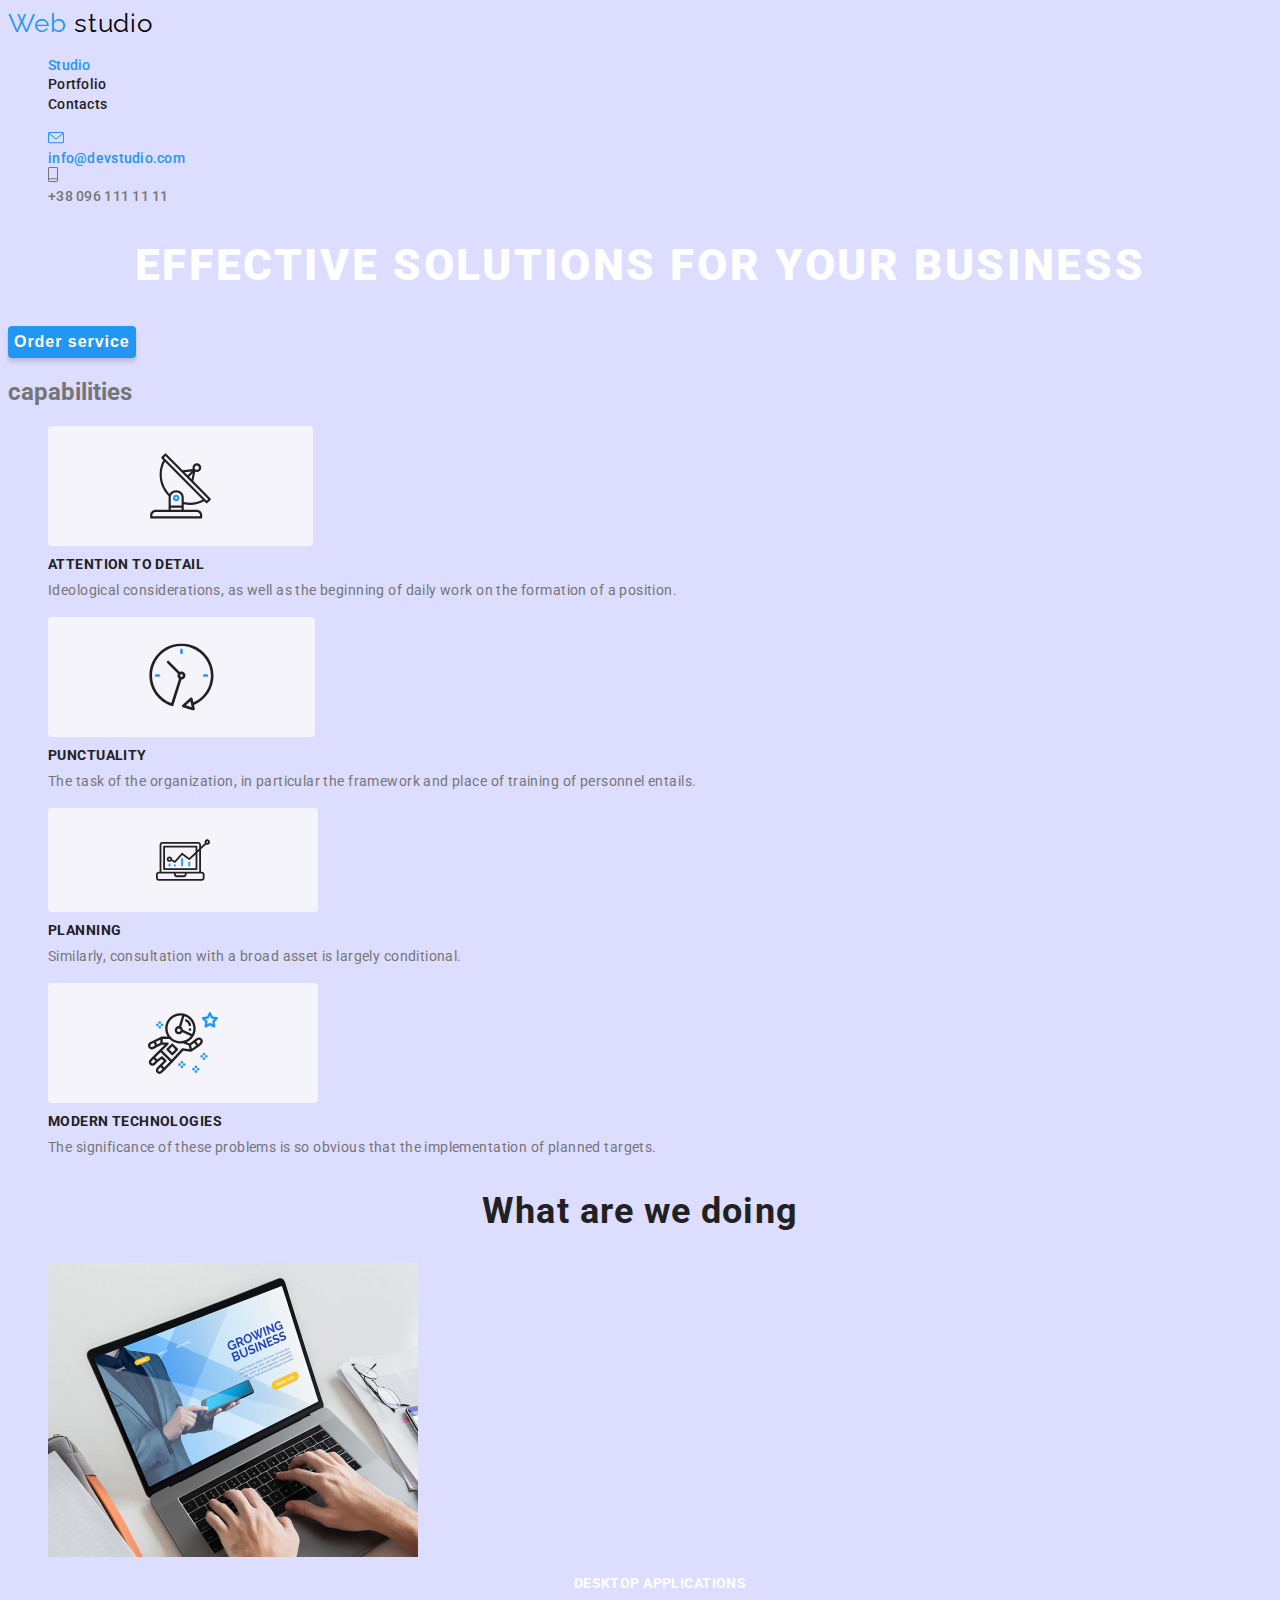
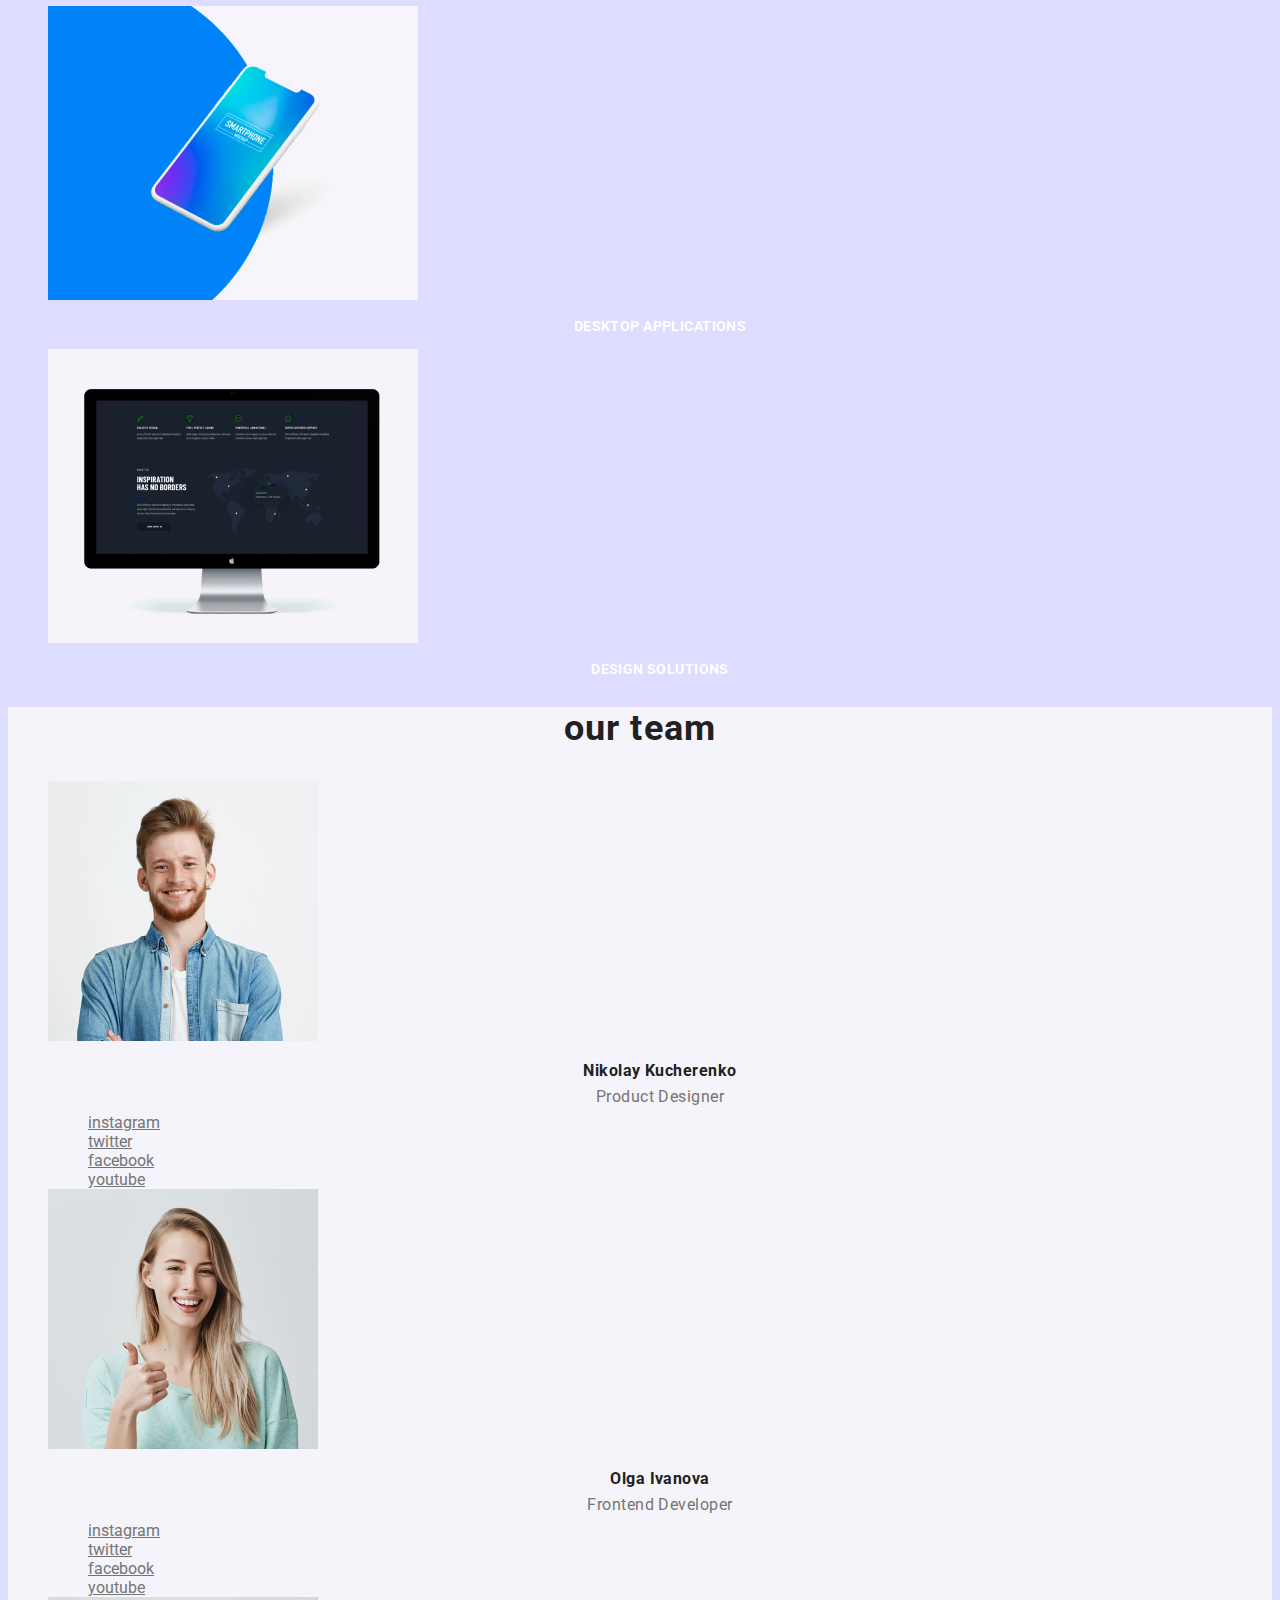
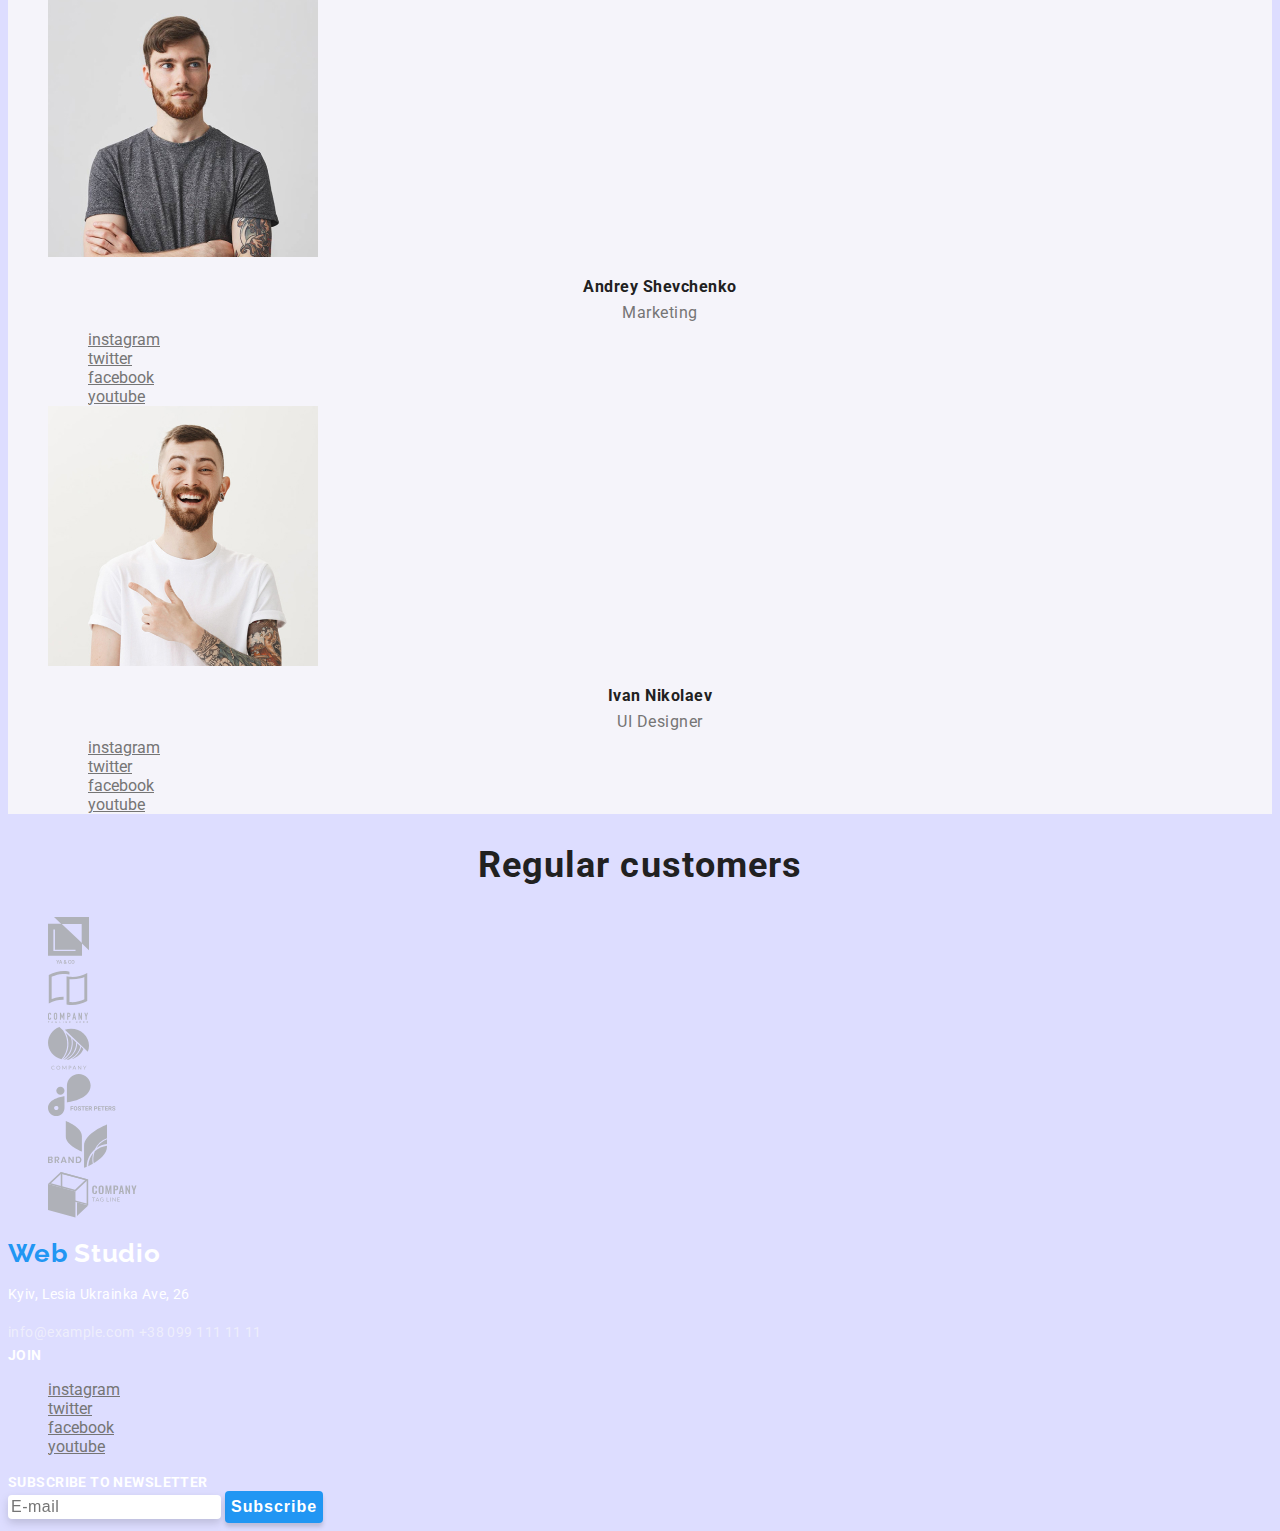
<file: index.html>
<!DOCTYPE html>
<html lang="en">
<head>
    <meta charset="UTF-8">
    <meta http-equiv="X-UA-Compatible" content="IE=edge">
    <meta name="viewport" content="width=device-width, initial-scale=1.0">
    <title>Web studio</title>
    <link href="https://fonts.googleapis.com/css2?family=Raleway:wght@700&family=Roboto:wght@400;500;700;900&display=swap" rel="stylesheet"/>
</head>
<body>
    <link rel="stylesheet" href="./css/style.css">
    <header>
        <a class="logo" href="/"> 
        <span class="logo-blue">Web</span> studio</a> 
        <nav>
            <ul class="site-nav">
                <li ">
                    <a href="" class="link current" >Studio</a>
                </li>
                <li ">
                    <a href="./Portfolio.html" class="link" >Portfolio</a>
                </li>
                <li ">
                    <a href="#contacts" class="link" >Contacts</a>
                </li>
            </ul>
        </nav>
            <ul>
                <li><img src="./images/envelope(hover).svg" alt="Mail symbol"></li>
                <li><a class="mail-hover" href="mailto:info@devstudio.com">info@devstudio.com</a></li>
                <li><img src="./images/Vector(4).svg" alt="telephon ikon"></li>
                <li><a class="tel-hover" href="tel:+380961111111">+38 096 111 11 11</a></li>
            </ul>
     </header>
    <main>
        <section class="hero">
            <h1 class="hero-title">Effective solutions for your business</h1>
            <button  type="button" class="button" >
                Order service
            </button>
        </section>
   
        
        <section>
            <h2>capabilities</h2>
            <ul class="feather-list">
                <li>
                    <img class="feather-img" src="./images/antenna.svg" alt="vector" width="65" height="70">
                    <h3 class="feather-title">Attention to detail</h3>
                    <p class="feather-subtitle">Ideological considerations, as well as the beginning of daily work on the formation of a position.</p>
                </li>
                <li>
                    <img class="feather-img" src="./images/clock.svg" alt="vector(1)" width="67" height="70">
                    <h3 class="feather-title">Punctuality</h3>
                    <p class="feather-subtitle">The task of the organization, in particular the framework and place of training of personnel entails.</p>
                </li>
                <li>
                    <img class="feather-img" src="./images/diagram.svg" alt="vector(2)" width="70" height="54">
                    <h3 class="feather-title">Planning</h3>
                    <p class="feather-subtitle">Similarly, consultation with a broad asset is largely conditional.</p>
                </li>
                <li>
                    <img class="feather-img" src="./images/astronaut_1.svg" alt="vector(3)" width="70" height="70">
                    <h3 class="feather-title">Modern technologies</h3>
                    <p class="feather-subtitle">The significance of these problems is so obvious that the implementation of planned targets.</p>
                </li>
            </ul>
        </section>

        
        <section>
            <h2 class="header">What are we doing</h2>
            <ul class="activity">
                <li>
                    <img src="./images/img.jpg" alt="Desktop Applications" width="370" height="294">
                    <h3 class="activity-title">Desktop Applications</h3>

                </li>
                <li>
                    <img src="./images/box.jpg" alt="Desktop Applications" width="370" height="294">
                    <h3 class="activity-title">Desktop Applications</h3>
                </li>
                <li>
                    <img src="./images/img(1).jpg" alt=">Design solutions" width="370" height="294">
                    <h3 class="activity-title">Design solutions</h3>
                </li>
            </ul>
        </section>
     
        <section class="bcg-color">
            <h2 class="header">our team</h2>
            <ul class="team-name">
                <li>
                    <img src="./images/img(2).jpg" alt="photo number1" width="270" height="260">
                    <h3 class="name-title">Nikolay Kucherenko</h3>
                    <p class="name-subtitle">Product Designer</p>
                    <ul>
                        <li class="social-network" >
                            <a class="social-network" href="">instagram</a>
                        </li>
                        <li class="social-network">
                            <a class="social-network" href="">twitter</a>
                        </li>
                        <li class="social-network">
                            <a class="social-network" href="">facebook</a>
                        </li>
                        <li class="social-network">
                            <a class="social-network" href="">youtube</a>
                        </li>
                    </ul>
                </li>
                <li>
                    <img src="./images/img(3).jpg" alt="photo number2" width="270" height="260">
                    <h3 class="name-title">Olga Ivanova</h3>
                    <p class="name-subtitle">Frontend Developer</p>
                    <ul>
                        <li class="social-network">
                            <a class="social-network" href="">instagram</a>
                        </li>
                        <li class="social-network">
                            <a class="social-network" href="">twitter</a>
                        </li>
                        <li class="social-network">
                            <a class="social-network" href="">facebook</a>
                        </li>
                        <li class="social-network">
                            <a class="social-network" href="">youtube</a>
                        </li>
                    </ul>                  
                </li>
                <li>
                    <img src="./images/img(4).jpg" alt="photo number3" width="270" height="260">
                    <h3 class="name-title">Andrey Shevchenko</h3>
                    <p class="name-subtitle">Marketing</p>
                    <ul>
                        <li class="social-network">
                            <a class="social-network" href="">instagram</a>
                        </li>
                        <li class="social-network">
                            <a class="social-network" href="">twitter</a>
                        </li>
                        <li class="social-network">
                            <a class="social-network" href="">facebook</a>
                        </li>
                        <li class="social-network">
                            <a class="social-network" href="">youtube</a>
                        </li>
                    </ul>
                <li>
                    <img src="./images/img(5).jpg" alt="photo number4" width="270" height="260">
                    <h3 class="name-title">Ivan Nikolaev</h3>
                    <p class="name-subtitle">UI Designer</p>
                    <ul>
                        <li class="social-network">
                            <a class="social-network" href="">instagram</a>
                        </li>
                        <li class="social-network">
                            <a class="social-network" href="">twitter</a>
                        </li>
                        <li class="social-network">
                            <a class="social-network" href="">facebook</a>
                        </li>
                        <li class="social-network">
                            <a class="social-network" href="">youtube</a>
                        </li>
                    </ul>
                </li>
            </ul>
        </section>
        <section>
            <h2 class="header">Regular customers</h2>
            <ul>
                <li><img src="./images/logo1.svg" alt="client 1">
                    </li>
                <li><img src="./images/logo2.svg" alt="client 2">
                    </li>
                <li><img src="./images/Object.svg" alt="client 3">
                    </li>
                <li><img src="./images/logo4.svg" alt="client 4">
                    </li>
                <li><img src="./images/logo5.svg" alt="client 5">
                    </li>
                <li><img src="./images/Object(1).svg" alt="client 6">
                    </li>
            </ul>
        </section>
    </main>
    <footer id="contacts">
        <div class="adress-footer">
            <a class="logo-footer" href="">
                <span class="logo-white">Web</span> Studio</a> 
            <address>
                <p class="biography">Kyiv, Lesia Ukrainka Ave, 26</p>
                <a class="mail-footer" href="mailto:info@example.com">info@example.com</a>
                <a class="tel-footer" href="tel:+380991111111">+38 099 111 11 11</a>
            </address>
        </div>
        <div>
            <b class="join-and-subscribe">join</b>
            <ul>
                <li class="social-network">
                    <a class="social-network" href="">instagram</a>
                </li>
                <li class="social-network">
                    <a class="social-network" href="">twitter</a>
                </li>
                <li class="social-network">
                    <a class="social-network" href="">facebook</a>
                </li>
                <li class="social-network">
                    <a class="social-network" href="#">youtube</a>
                </li>
            </ul>
        </div>
       <div>
        <b class="join-and-subscribe">Subscribe to newsletter</b>
        <form action="">
            <input class="email-footer-button" type="text" placeholder="E-mail">
            <button type="submit" class="button-subscribe"> Subscribe</button>
        </form>
       </div>
        
    </footer>
</body>
</html>
</file>
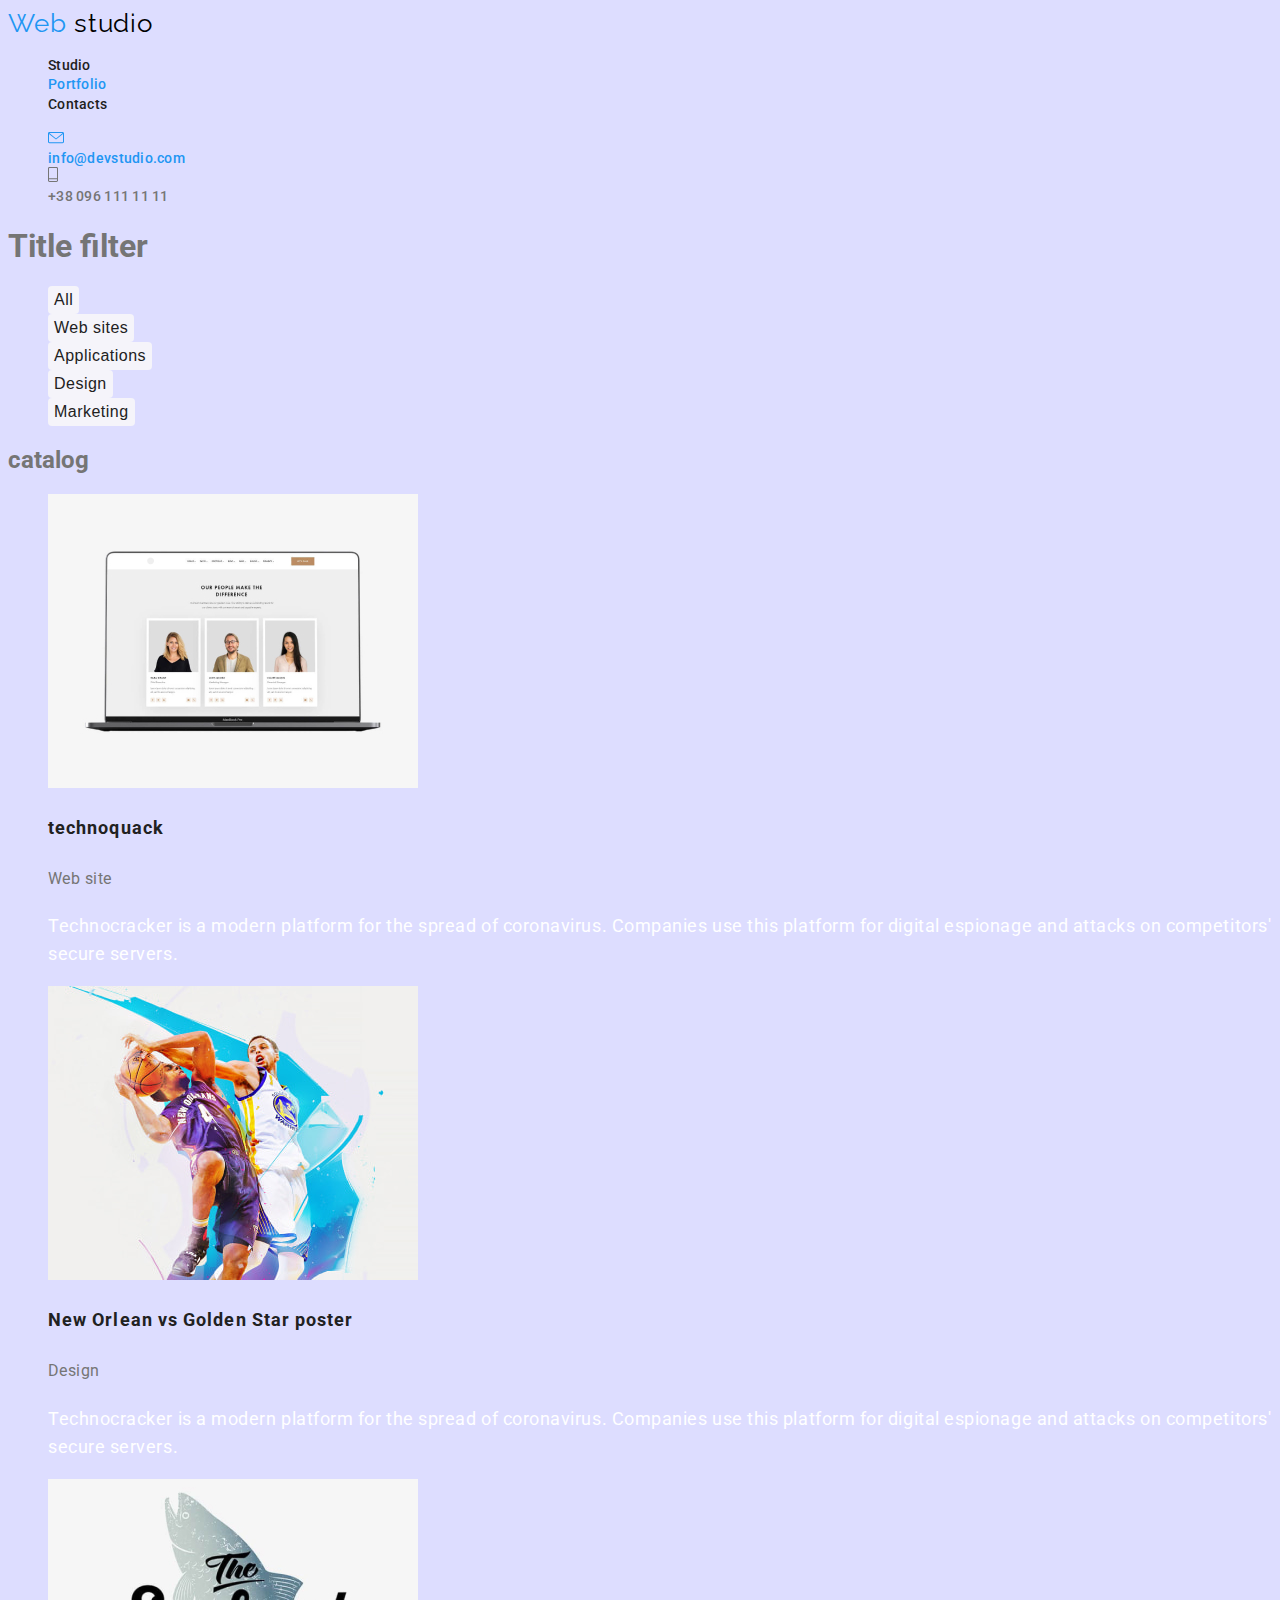
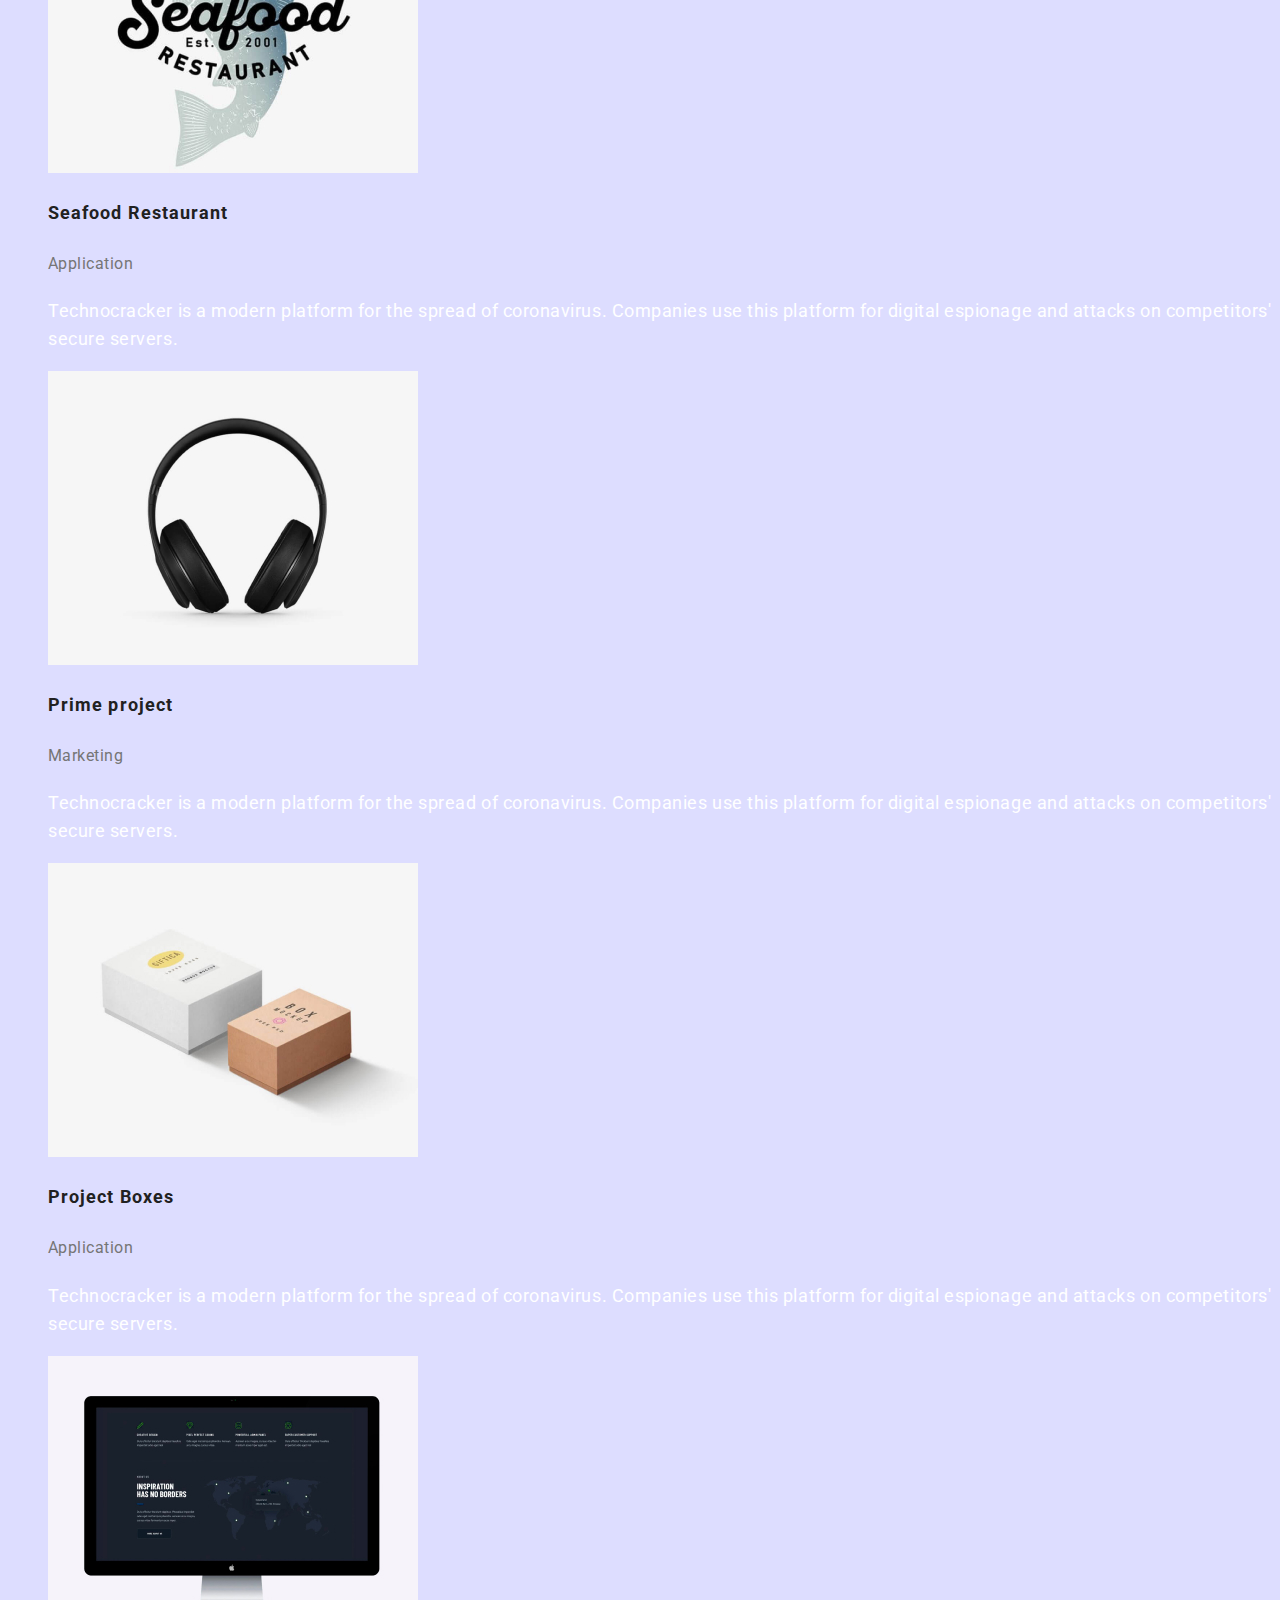
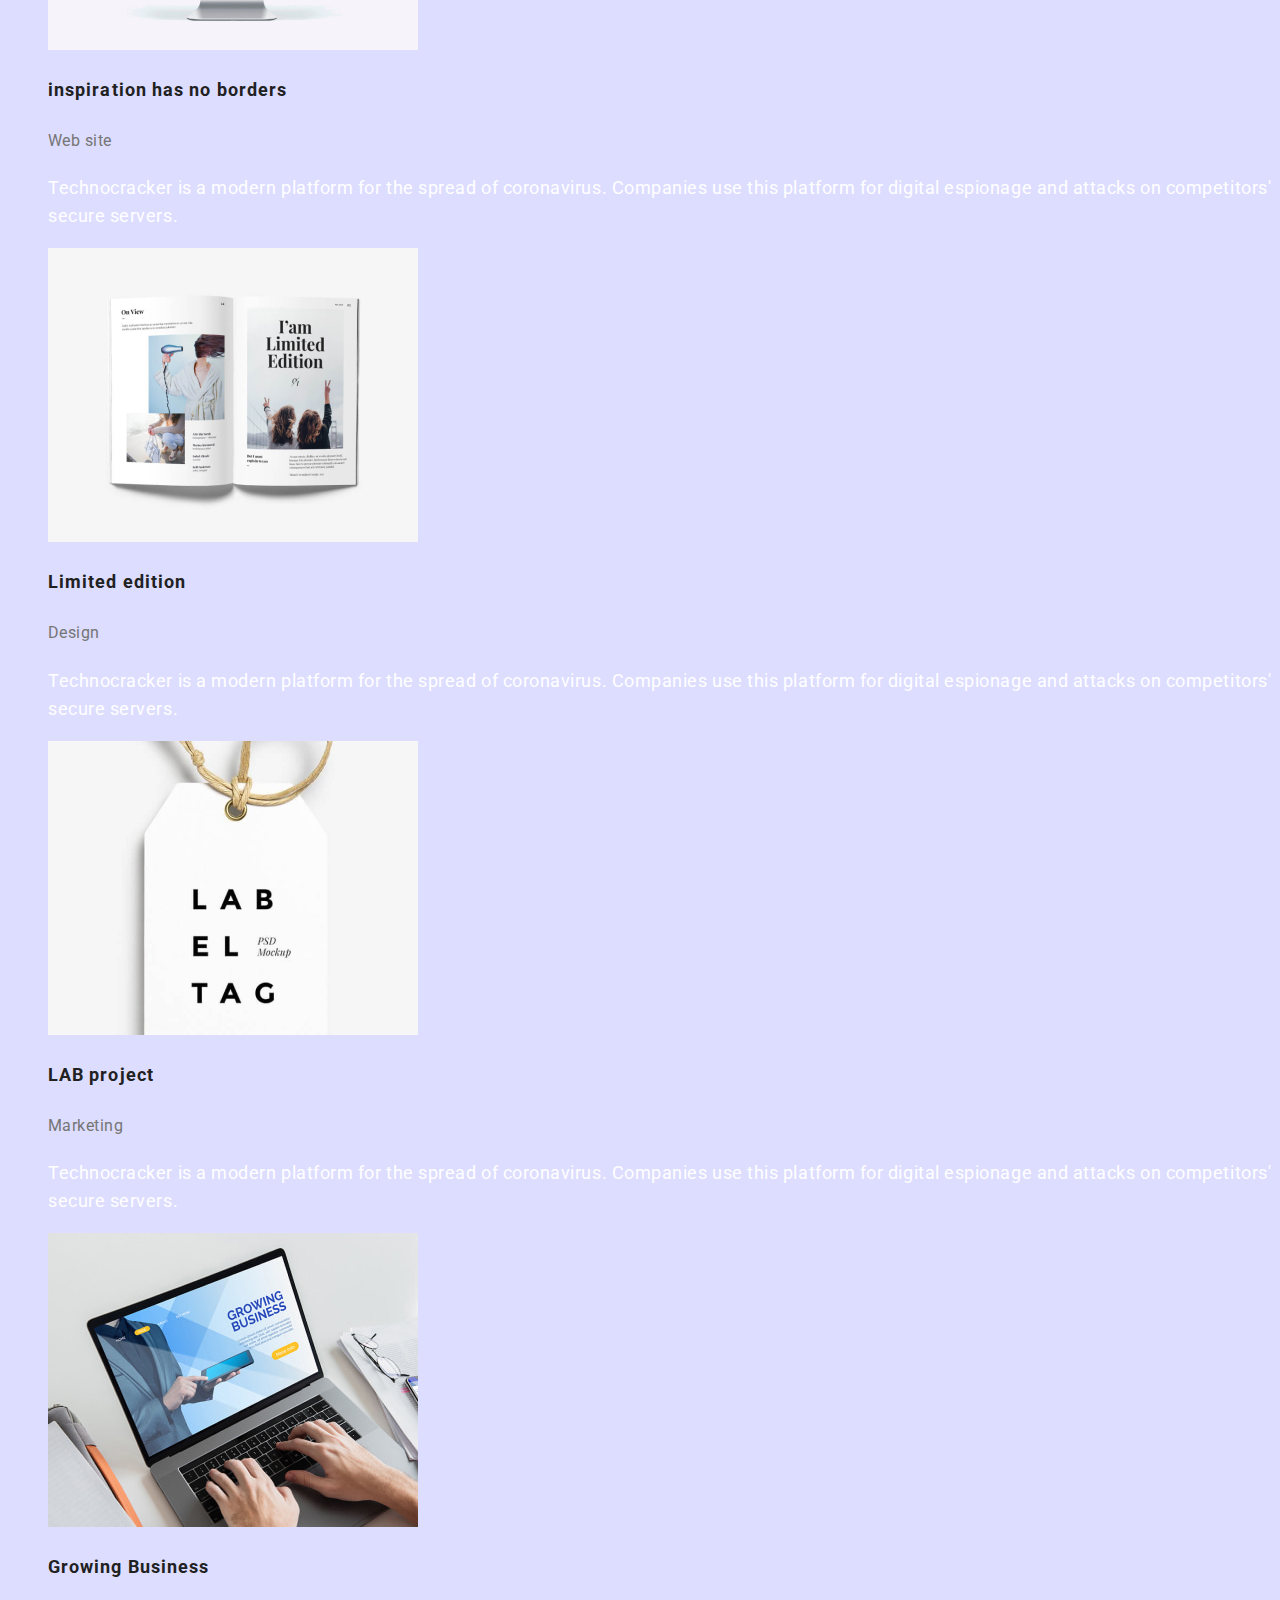
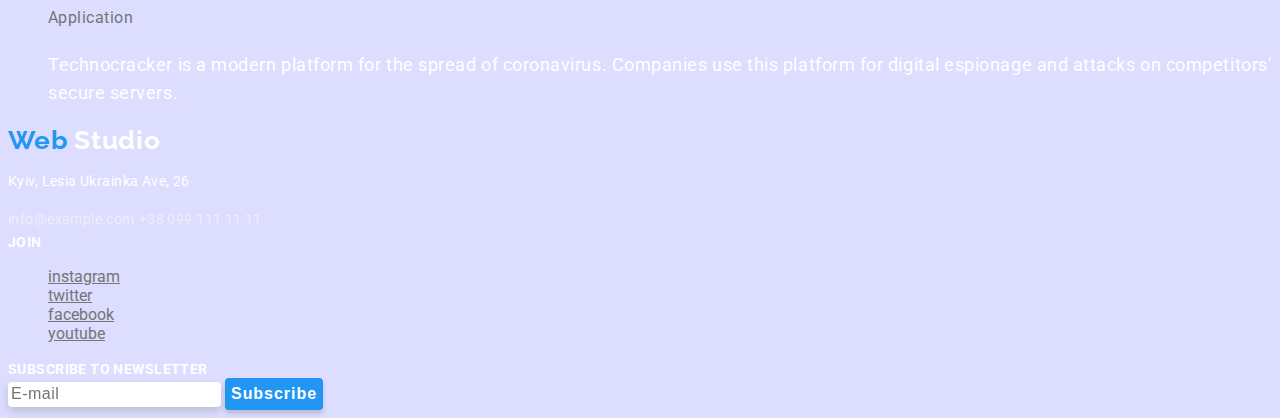
<file: Portfolio.html>
<!DOCTYPE html>
<html lang="en">
<head>
    <meta charset="UTF-8">
    <meta http-equiv="X-UA-Compatible" content="IE=edge">
    <meta name="viewport" content="width=device-width, initial-scale=1.0">
    <title>Web studio</title>
    <link href="https://fonts.googleapis.com/css2?family=Raleway:wght@700&family=Roboto:wght@400;500;700;900&display=swap" rel="stylesheet"/>
</head>
<body>
    <link rel="stylesheet" href="./css/style.css">
    <header>
        <a class="logo" href="/"> 
        <span class="logo-blue">Web</span> studio</a> 
        <nav>
            <ul class="site-nav">
                <li ">
                    <a href="./index.html" class="link " >Studio</a>
                </li>
                <li ">
                    <a href="" class="link current" >Portfolio</a>
                </li>
                <li ">
                    <a href="#contacts" class="link" >Contacts</a>
                </li>
            </ul>
        </nav>
            <ul>
                <li><img src="./images/envelope(hover).svg" alt="Mail symbol"></li>
                <li><a class="mail-hover" href="mailto:info@devstudio.com">info@devstudio.com</a></li>
                <li><img src="./images/Vector(4).svg" alt="telephon ikon"></li>
                <li><a class="tel-hover" href="tel:+380961111111">+38 096 111 11 11</a></li>
            </ul>
     </header>
<main>
    <section>
        <h1>Title filter</h1>
        <ul class="filter">
            <li> <button class="filter-button" type="button">All</button></li>
            <li> <button class="filter-button" type="button">Web sites</button></li>
            <li> <button class="filter-button" type="button">Applications</button></li>
            <li> <button class="filter-button" type="button">Design</button></li>
            <li> <button class="filter-button" type="button">Marketing</button></li>
        </ul>
    </section>
    <section>
        <h2>catalog</h2>
        <ul class="catalog">
            <li><a class="market-photo" href="">
                <img src="./images.portfolio/img(1).jpg" alt="computer-1">
                <h3 class="catalog-title">technoquack</h3>
                <p class="catalog-subtitle">Web site</p>
                <p class="catalog-text">Technocracker is a modern platform for the spread of coronavirus. Companies use this platform for digital espionage and attacks on competitors' secure servers.</p>
                </a>
             </li>
            <li><a class="market-photo" href="">
                <img src="./images.portfolio/img(2).jpg" alt="basketball">
                <h3 class="catalog-title">New Orlean vs Golden Star poster</h3>
                <p class="catalog-subtitle">Design</p>
                <p class="catalog-text">Technocracker is a modern platform for the spread of coronavirus. Companies use this platform for digital espionage and attacks on competitors' secure servers.</p>
                </a>
             </li>
            <li><a class="market-photo" href="">
                <img src="./images.portfolio/img(3).jpg" alt="fish">
                <h3 class="catalog-title">Seafood Restaurant</h3>
                <p class="catalog-subtitle">Application</p>
                <p class="catalog-text">Technocracker is a modern platform for the spread of coronavirus. Companies use this platform for digital espionage and attacks on competitors' secure servers.</p>
                </a>
             </li>
            <li><a class="market-photo" href="">
                <img src="./images.portfolio/img(4).jpg" alt="headphone">
                <h3 class="catalog-title">Prime project</h3>
                <p class="catalog-subtitle">Marketing</p>
                <p class="catalog-text">Technocracker is a modern platform for the spread of coronavirus. Companies use this platform for digital espionage and attacks on competitors' secure servers.</p>
                </a>
             </li>
            <li><a class="market-photo" href="">
                <img src="./images.portfolio/img(5).jpg" alt="boxes">
                <h3 class="catalog-title">Project Boxes</h3>
                <p class="catalog-subtitle">Application</p>
                <p class="catalog-text">Technocracker is a modern platform for the spread of coronavirus. Companies use this platform for digital espionage and attacks on competitors' secure servers.</p>
                </a>
             </li>
            <li><a class="market-photo" href="">
                <img src="./images.portfolio/img(6).jpg" alt="computer-2">
                <h3 class="catalog-title">inspiration has no borders</h3>
                <p class="catalog-subtitle">Web site</p>
                <p class="catalog-text">Technocracker is a modern platform for the spread of coronavirus. Companies use this platform for digital espionage and attacks on competitors' secure servers.</p>
                </a>
             </li>
            <li><a class="market-photo" href="">
                <img src="./images.portfolio/img(7).jpg" alt="boock">
                <h3 class="catalog-title">Limited edition</h3>
                <p class="catalog-subtitle">Design</p>
                <p class="catalog-text">Technocracker is a modern platform for the spread of coronavirus. Companies use this platform for digital espionage and attacks on competitors' secure servers.</p>
                </a>
             </li>
            <li><a class="market-photo" href="">
                <img src="./images.portfolio/img(8).jpg" alt="proect">
                <h3 class="catalog-title">LAB project</h3>
                <p class="catalog-subtitle">Marketing</p>
                <p class="catalog-text">Technocracker is a modern platform for the spread of coronavirus. Companies use this platform for digital espionage and attacks on competitors' secure servers.</p>
                </a>
             </li>
            <li><a class="market-photo" href="">
                <img src="./images.portfolio/img(9).jpg" alt="computer-3">
                <h3 class="catalog-title">Growing Business</h3>
                <p class="catalog-subtitle">Application</p>
                <p class="catalog-text">Technocracker is a modern platform for the spread of coronavirus. Companies use this platform for digital espionage and attacks on competitors' secure servers.</p>
                </a>
             </li>
        </ul>
    </section>
</main>
<footer id="contacts">
    <div class="adress-footer">
        <a class="logo-footer" href="">
            <span class="logo-white">Web</span> Studio</a> 
        <address>
            <p class="biography">Kyiv, Lesia Ukrainka Ave, 26</p>
            <a class="mail-footer" href="mailto:info@example.com">info@example.com</a>
            <a class="tel-footer" href="tel:+380991111111">+38 099 111 11 11</a>
        </address>
    </div>
    <div>
        <b class="join-and-subscribe">join</b>
        <ul>
            <li class="social-network">
                <a class="social-network" href="">instagram</a>
            </li>
            <li class="social-network">
                <a class="social-network" href="">twitter</a>
            </li>
            <li class="social-network">
                <a class="social-network" href="">facebook</a>
            </li>
            <li class="social-network">
                <a class="social-network" href="#">youtube</a>
            </li>
        </ul>
    </div>
   <div>
    <b class="join-and-subscribe">Subscribe to newsletter</b>
    <form action="">
        <input class="email-footer-button" type="text" placeholder="E-mail">
        <button type="submit" class="button-subscribe"> Subscribe</button>
    </form>
   </div>
    
</footer>
</body>
</html>
</file>
<file: css/style.css>
/* основной цвет #212121 */
    /* второстепенный цвет #757575 */
    /* синий цвет #2196F3 */
    /* меил и номер телефона футер rgba(255, 255, 255, 0.6); */
    /* цвет фона команды #F5F4FA */
    :root {
        --primary-text-color: #212121;
        --title-text-color: #757575;
        --accent-color: #2196F3;
        --white-text: #F5F4FA;
        --black-color: #000000;
        --background-color: #ffffff;
        --dopp-color: #ddddff;
    }
    /* Сменить цвет боди бекграунда когда
     появятся фото бекграуда */

    html {
        scroll-behavior: smooth;
    }
    body {
        color: var(--title-text-color);
        background-color: var(--dopp-color);
        font-family: Roboto, sans-serif;
    }

    button {
        cursor: pointer;
    }
    /* logo */
    .logo {
        color: var(--black-color);
        font-family: Raleway;
        font-size: 26px;
        line-height: 1.2;
        letter-spacing: 0.03em;
        text-decoration: none;
    }
    .logo-blue {
        color: var(--accent-color);
    }
    .logo-blue:hover {
        color: var(--black-color);
    }
    .logo:hover,
    .logo:focus {
        color: var(--accent-color);
    }
    ul {
        list-style: none;
    }
    .site-nav .link{
        color: var(--primary-text-color);
        text-decoration: none;
        font-weight: 500;
        font-size: 14px;
        line-height: 1.3;
        letter-spacing: 0.02em;
    }
    .site-nav .link.current {
        color: var(--accent-color);
    }

    .site-nav .link:hover,
    .site-nav .link:focus {
        color: var(--accent-color);
    }
    .social-network a {
        color: var(--title-text-color);
    }
    .social-network:hover,
    .social-network:focus {
        color: var(--accent-color);
    }

    .mail-hover {
        color: var(--accent-color);
        text-decoration: none;
        font-weight: 500;
        font-size: 14px;
        line-height: 1.3;
        letter-spacing: 0.02em;
        
    }
    .mail-hover:hover,
    .mail-hover:focus{
        color: var(--title-text-color);
    }
    .tel-hover {
        color: #757575;
        text-decoration: none;
        font-weight: 500;
        font-size: 14px;
        line-height: 1.3;
        letter-spacing: 0.02em;
        
    }
    .tel-hover:hover,
    .tel-hover:focus {
        color: var(--accent-color);
    }
    .feather-list
    .feather-title {
        color: var(--primary-text-color);
    }
    .feather-title {
        font-size: 14px;
        line-height: 1.3px;
        letter-spacing: 0.03em;
        text-transform: uppercase;
    }
    .feather-img {
        padding: 25px 100px;
        background-color: var(--white-text);
        border-radius: 4px
    }
    .feather-subtitle {
        font-size: 14px;
        line-height: 1.7;
        letter-spacing: 0.03em;
    }
    .bcg-color {
        background-color: var(--white-text);
    }
    .header {
        color: var(--primary-text-color);
        font-size: 36px;
        line-height: 1.2;
        text-align: center;
        letter-spacing: 0.03em;
    }
    .activity
    .activity-title {
        color: var(--background-color);
        font-size: 14px;
        line-height: 1.2;
        text-align: center;
        letter-spacing: 0.03em;
        text-transform: uppercase;
    }
    .team-name
    .name-title {
        color: var(--primary-text-color);
        font-size: 16px;
        line-height: 1.2;
        text-align: center;
        letter-spacing: 0.03em;
    }
    .name-subtitle {
        font-weight: 400;
        font-size: 16px;
        line-height: 1.2px; 
        text-align: center;
        letter-spacing: 0.03em;
    }
    .button
     {
        color: var(--background-color);
        background-color: var(--accent-color);
        border: none;
        box-shadow: 0px 4px 4px rgba(0, 0, 0, 0.15);
        border-radius: 4px;
        font-weight: 700;
        font-size: 16px;
        line-height: 1.9; 
        letter-spacing: 0.06em;
    }
    .button:hover,
    .button:focus {
        color: rgba(250, 250, 250, 0.8);
    }
    .email-footer-button {
        border: 1px solid rgba(255, 255, 255, 0.3);
        filter: drop-shadow(0px 4px 4px rgba(0, 0, 0, 0.15));
        border-radius: 4px;
        font-size: 16px;
        line-height: 1.3;
        letter-spacing: 0.03em;
        cursor: pointer;
    }
    .button-subscribe {
        color: var(--background-color);
        background-color: var(--accent-color);
        border: none;
        box-shadow: 0px 4px 4px rgba(0, 0, 0, 0.15);
        border-radius: 4px;
        font-weight: 700;
        font-size: 16px;
        line-height: 1.9;
        letter-spacing: 0.06em;
    }
    .button-subscribe:hover,
    .button-subscribe:focus{
        color: rgba(250, 250, 250, 0.8)
    }
    .hero-title {
        color: var(--background-color);
        font-weight: 900;
        font-size: 44px;
        line-height: 1.4;
        text-align: center;
        letter-spacing: 0.06em;
        text-transform: uppercase;
    }
    .mail-footer {
        color: rgba(250, 250, 250, 0.6);
        text-decoration: none;
        font-style: normal;
        font-size: 14px;
        line-height: 1.7;
        letter-spacing: 0.03em;
    }
    .mail-footer:hover,
    .mail-footer:focus {
        color: var(--title-text-color);
    }
    .tel-footer {
        color: rgba(250, 250, 250, 0.6);
        text-decoration: none;
        font-style: normal;
        font-size: 14px;
        line-height: 1.7;
        letter-spacing: 0.03em;
    }
    .tel-footer:hover,
    .tel-footer:focus {
        color: var(--title-text-color);
    }
    .biography {
        color: var(--background-color);
        font-style: normal;
        font-weight: 400;
        font-size: 14px;
        line-height: 1.7;
        letter-spacing: 0.03em;
        
    }
    .join-and-subscribe {
        color: var(--background-color);
        font-size: 14px;
        line-height: 1.1;
        letter-spacing: 0.03em;
        text-transform: uppercase;
        
    }
    .adress-footer .logo-footer {
        font-family: 'Raleway';
        color: var(--background-color);
        text-decoration: none;
        font-weight: 700;
        font-size: 26px;
        line-height: 31px;
        letter-spacing: 0.03em;
    }
    .logo-white {
        color: var(--accent-color);
    }
    .logo-white:hover {
        color: var(--background-color);
    }
    .adress-footer .logo-footer:hover,
    .adress-footer .logo-footer:focus {
        color: var(--accent-color);
    }

    /* Portfolio css */

    .filter .filter-button {
        color: var(--primary-text-color);
        background-color: var(--white-text);
        border: none;
        border-radius: 4px;
        font-style: normal;
        font-weight: 500;
        font-size: 16px;
        line-height: 26px;
        text-align: center;
        letter-spacing: 0.03em;
        cursor: pointer;
    }
    .filter .filter-button:hover,
    .filter .filter-button:focus {
        color: var(--background-color);
        background-color: var(--accent-color);
        box-shadow: 0px 3px 1px rgba(0, 0, 0, 0.1), 0px 1px 2px rgba(0, 0, 0, 0.08), 0px 2px 2px rgba(0, 0, 0, 0.12);
        border-radius: 4px;
    }
    .market-photo {
        text-decoration: none;
    }
    .catalog 
    .catalog-title {
        color: var(--primary-text-color);
        font-size: 18px;
        line-height: 2;
        letter-spacing: 0.06em;
        
    }
    .catalog 
    .catalog-subtitle {
        color: var(--title-text-color);
        font-size: 16px;
        line-height: 1.9;
        letter-spacing: 0.03em;
    }
    .catalog 
    .catalog-text {
        color: var(--background-color);
        font-size: 18px;
        line-height: 28px;
        letter-spacing: 0.03em;
    }
</file>
